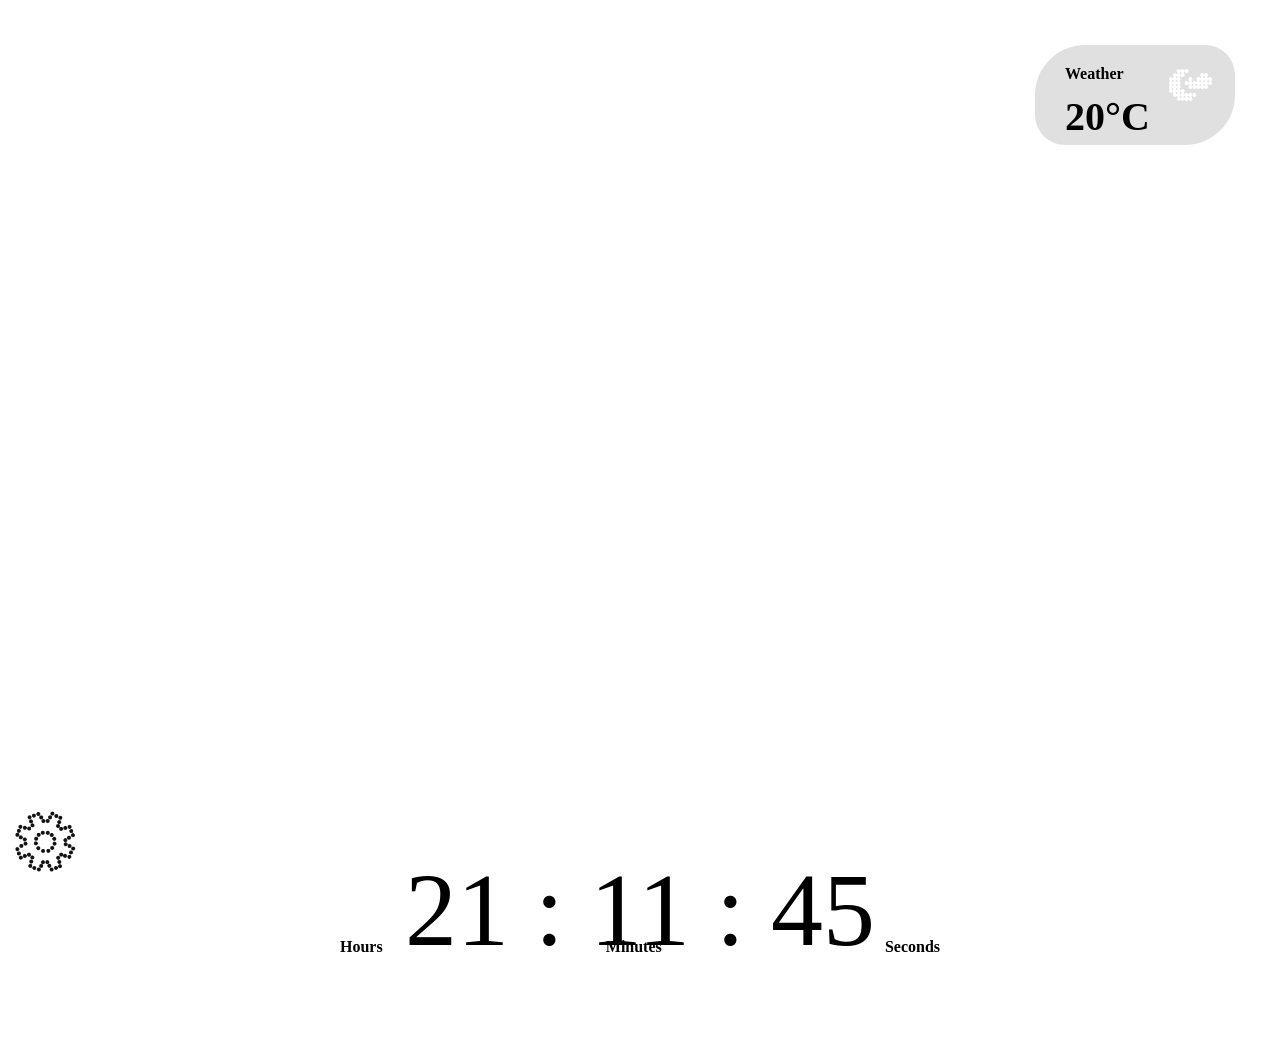
<file: index.html>
<!DOCTYPE html>
<html lang="en">
<head>
    <meta charset="UTF-8">
    <meta name="viewport" content="width=device-width, initial-scale=1.0">
    <title>my clock</title>
    <link rel="stylesheet" href="CSS/clock.css">
</head>
<body>
    <div class="container">
        <h1 id="time">
            <span id="hrs"></span> :
            <span id="mins">00</span> :
            <span id="secs">00</span>
        </h1>
        <div class="name">
            <h4 class="hour">Hours</h4>
            <h4 class="minutes">Minutes</h4>
            <h4 class="seconds">Seconds</h4>
        </div>
    </div>
    <div class="weather">
        <h4 id="weatherTitle">Weather</h4>
        <img src="assets/weather_night.png" id="weatherImg">
        <h1 id="temperature">20°C</h1>
    </div>
    <div id="pomodoro">
        <h1 id="timer">
            <div>
                <span id="timerMinutes" class="timerElements">25</span>
                <h4 class="name2">Minutes</h4>
            </div> :
            <div>
                <span id="timerSeconds" class="timerElements">00</span>
                <h4 class="name2">Seconds</h4>
            </div>
        </h1>
        <div id="controls2">
            <button id="start" onclick="updateTimer('start')" class="controlBtns2">Start</button>
            <button id="pause" onclick="updateTimer('pause')" class="controlBtns2">Pause</button>
            <img id="reset" src="assets/restart symbol(black).png" alt="" onclick="updateTimer('reset')">
            <img id="edit" src="assets/edit.png" alt="" onclick="menu()">
        </div>
    </div>
    <div class="option">
        <div class="pomodoroWrapper">
            <button id="theme" class="optionBtns" onclick="changeTheme()">Toggle Theme</button>
            <button id="change" class="optionBtns" onclick="goAway()">Pomodoro</button>
        </div>
        <img src="assets/settings.png" alt="" id="settings">
    </div>
    <div class="background">

    </div>
    <div id="editOptions">
        <div id="menu">
            <button id="forTime" class="menuBtn">Pomodoro</button>
        </div>
        <div id="menuInterface">
            <div id="forTimeInterface">
                <img src="assets/cross.png" alt="" id="cut" onclick="exitMenu()">
                <div id="timeEdit">
                    <div id="timeEditContainer">
                        <div>
                            <input type="number" id="userDefinedHrs" class="timeEditInput" value="00">
                            <h6 class="timeEditCaptions">Hrs</h6>
                        </div>
                        <div>
                            <input type="number" id="userDefinedMins" class="timeEditInput" value="25">
                            <h6 class="timeEditCaptions">Mins</h6>
                        </div>
                        <div>
                            <input type="number" id="userDefinedSecs" class="timeEditInput" value="00">
                            <h6 class="timeEditCaptions">Secs</h6>
                        </div>
                    </div>
                    <button id="update" onclick="updateValue()">Update</button>
                </div>
            </div>
        </div>
    </div>
    <script src="JS/clock.js"></script>
</body>
</html>
</file>
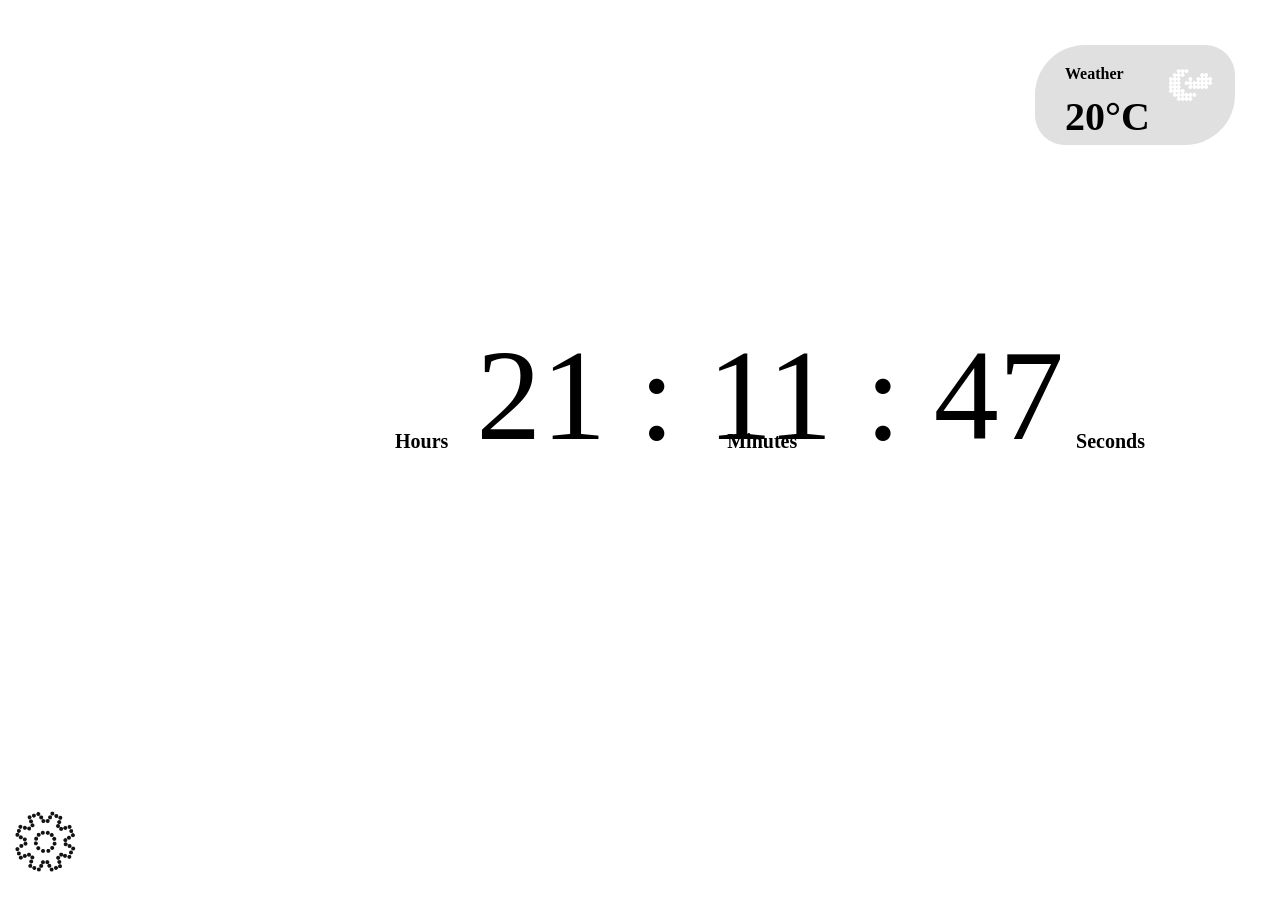
<file: clock.html>
<!DOCTYPE html>
<html lang="en">
<head>
    <meta charset="UTF-8">
    <meta name="viewport" content="width=device-width, initial-scale=1.0">
    <title>my clock</title>
    <link rel="stylesheet" href="clock.css">
</head>
<body>
    <div class="container">
        <h1 id="time">
            <span id="hrs"></span> :
            <span id="mins">00</span> :
            <span id="secs">00</span>
        </h1>
        <div class="name">
            <h4 class="hour">Hours</h4>
            <h4 class="minutes">Minutes</h4>
            <h4 class="seconds">Seconds</h4>
        </div>
    </div>
    <div class="weather">
        <h4 id="weatherTitle">Weather</h4>
        <img src="weather_night.png" id="weatherImg">
        <h1 id="temperature">20°C</h1>
    </div>
    <div id="pomodoro">
        <h1 id="timer">
            <span id="timerMinutes">25</span> :
            <span id="timerSeconds">00</span>
        </h1>
        <div class="name2">
            <h4 class="minutes">Minutes</h4>
            <h4 class="seconds">Seconds</h4>
        </div>
        <div id="controls2">
            <button id="start" onclick="updateTimer('start')" class="controlBtns2">Start</button>
            <button id="pause" onclick="updateTimer('pause')" class="controlBtns2">Pause</button>
            <img id="reset" src="restart symbol(black).png" alt="" onclick="updateTimer('reset')">
            <img id="edit" src="edit.png" alt="" onclick="menu()">
        </div>
    </div>
    <div class="option">
        <div class="pomodoroWrapper">
            <button id="theme" class="optionBtns" onclick="changeTheme()">Toggle Theme</button>
            <button id="change" class="optionBtns" onclick="goAway()">Pomodoro</button>
        </div>
        <img src="settings.png" alt="" id="settings">
    </div>
    <div class="background">

    </div>
    <div id="editOptions">
        <div id="menu">
            <button id="forTime" class="menuBtn">Pomodoro</button>
        </div>
        <div id="menuInterface">
            <div id="forTimeInterface">
                <img src="cross.png" alt="" id="cut" onclick="exitMenu()">
                <div id="timeEdit">
                    <div id="timeEditContainer">
                        <div>
                            <input type="number" id="userDefinedHrs" class="timeEditInput" value="00">
                            <h6 class="timeEditCaptions">Hrs</h6>
                        </div>
                        <div>
                            <input type="number" id="userDefinedMins" class="timeEditInput" value="25">
                            <h6 class="timeEditCaptions">Mins</h6>
                        </div>
                        <div>
                            <input type="number" id="userDefinedSecs" class="timeEditInput" value="00">
                            <h6 class="timeEditCaptions">Secs</h6>
                        </div>
                    </div>
                    <button id="update" onclick="updateValue()">Update</button>
                </div>
            </div>
        </div>
    </div>
    <script src="clock.js"></script>
</body>
</html>
</file>
<file: CSS/clock.css>
body {
    /* background: #000000; */
    /* background: linear-gradient(180deg, rgba(0, 0, 0, 1) 0%, rgba(255, 255, 255, 1) 100%); */
    background-color: white;
    min-height: 99vh;
    max-height: 99vh;
    align-items: center;
    font-family: "LED Counter 7";
    transition: all 0.6s ease-in-out;
    color: black;
}
.container {
    /* border: 2px solid  black; */
    position: absolute;
    top : 100%;
    left :50%;
    transform: translate(-50%, -50%) scale(0.8);
    height: 250px;
    width: 1000px;
    margin-top: 50px;
    transition: all 0.8s cubic-bezier(0.25, 1, 0.5, 1);
}

.container.show{
    height : 100px;
    width : 500px;
    top : 89%;
    left :50%;
    transform: translate(-50%, -50%) scale(1);
    transition: all 0.8s cubic-bezier(0.25, 1, 0.5, 1);
}
#time {
    font-family: "LED Counter 7";
    font-weight: normal;
    font-size: 130px;
    height: 110px;
    text-align: center;
    margin: auto;
    /* border: 1px solid blue; */
    transition: all 0.8s cubic-bezier(0.25, 1, 0.5, 1);
}
#time.show {
    font-size: 50px;
    height: 50px;
    transition: all 0.8s cubic-bezier(0.25, 1, 0.5, 1);
}
.name {
    display: flex;
    flex-direction: row;
    justify-content: space-between;
    width: 750px; 
    margin: auto;
    font-family: "LED Counter 7";
    font-size: 20px;
    /* border: 2px solid red; */
    transition: all 0.8s cubic-bezier(0.25, 1, 0.5, 1);;
}
.name.show{
    width: 300px;
    height:30px;
    font-size:  15px;
    margin-right:  auto;
    margin-left: auto;
    transition: all 0.8s cubic-bezier(0.25, 1, 0.5, 1);
}


.weather {
    height: 100px;
    width: 200px;
    background-color: #E0E0E0;
    position: absolute;
    /* border: 1px solid red; */
    top: 5vh;
    color: black;
    right: 5vh;
    border-top-left-radius: 50px;
    border-bottom-right-radius: 50px;
    border-top-right-radius: 30px;
    border-bottom-left-radius: 30px;
    transition: all 0.5s ease-in-out, bottom 0.5s ease-in-out;
}
#weatherTitle {
    margin-left: 30px;
    margin-bottom: 0px;
    margin-top: 20px;
    transition: all 0.3s ease-in-out;
}
#weatherImg  {
    width: 50px;
    position: absolute;
    top:20px;
    right: 20px;
    object-fit: cover;
    object-position: center;
}
#temperature {
    margin-left: 30px;
    margin-top: 10px;
    font-size: 40px;
    transition: all 0.3s ease-in-out;
}

h4{
    margin-top: 0px;
}

#pomodoro {
    position: absolute;
    display: flex;
    flex-direction: column;
    align-items: center;
    top: 50%;
    left: 50%;
    transform: translate(-50%, -50%) scale(0.8);
    width: 500px;
    height: 30vh;
    opacity: 0;
    pointer-events: none;
    transition: all 0.3s ease-in-out;
    border: 1px solid red;
}
#pomodoro.show {
    opacity: 1;
    transform: translate(-50%, -50%) scale(1);
    transition: all 1s ease-in-out;
    pointer-events: auto;
}

#controls2 {
    border: 1px solid red;
    width: 45vh;
    display: flex;
    justify-content: space-evenly;
    align-items: center;
}
#timer {
    font-family: "LED Counter 7";
    font-weight: normal;
    font-size: 15vh;
    height: 15vh;
    width: 100%;
    text-align: center;
    display: flex;
    justify-content: space-evenly;
    margin: auto;
    border: 1px solid blue;
    transition: all 0.6s ease-in-out;
}
.timerElements {
    height: 100%;
    border: 1px solid green;
}
.name2 {
    display: flex;
    flex-direction: row;
    justify-content: space-evenly;
    width: 100%; 
    gap: 10vh;
    font-family: "LED Counter 7";
    font-size: 20px;
    border: 2px solid red;
    transition: all 0.6s ease-in-out;
}
.controlBtns {
    height: 7vh;
    width: 14vh;
    border-radius: 25vh;
    background-color: black;
    color:white;
    font-family: 'LED Counter 7';
    font-size: 2vh;

}
.controlBtns2 {
    height: 7vh;
    width: 14vh;
    border-radius: 25vh;
    border: 2px solid black;
    background-color: white;
    color:black;
    font-family: 'LED Counter 7';
    font-size: 3vh;
    transition: all 0.6s ease-in-out;
}
#reset {
    width: 7vh;
    height: 6.4vh;
    /* border: 1px solid red; */
}
#reset:hover {
    cursor: pointer;
    transform: rotate(10deg);
    transition: all 0.3s ease-in-out;
}
#reset.rotate360 {
    transform: rotate(360deg);
    transition: all 0.6s ease-in; 
}
#edit {
    width: 7vh;
    height: 6.4vh;
    /* border: 1px solid red; */
}
#edit:hover {
    cursor: pointer;
    transform: rotate(10deg);
    transition: all 0.3s ease-in-out;
}
#edit.rotate360 {
    transform: rotate(360deg);
    transition: all 0.6s ease-in; 
}
.controlBtns:hover {
    scale: 1.05;
    transition: 0.3s ease-in-out;
    cursor:pointer;
}
.controlBtns2:hover {
    scale: 1.05;
    transition: 0.3s ease-in-out;
    cursor:pointer;
}
.controls {
    display: flex;
    flex-direction: column;
    justify-content: space-evenly;
    width: 16vh;
    height: 15vh;
    /* border: 1px solid green; */
    opacity: 0;
    pointer-events: none;
    transform: translateY(50px);
    transition: all 0.8s ease-in-out;
}
.controls.show {
    opacity: 1;
    transform: translateY(0px);
    pointer-events: auto;
}
#settings {
    height: 8vh;
    transform: rotate(0deg);
    transition: all 0.3s ease-in-out;
}
#settings:hover {
    cursor: pointer;
    transform: rotate(10deg);
}
.pomodoroWrapper {
    border: 2px solid black;
    border-radius: 2vh;
    width: 30vh;
    /* height: 20vh; */
    display: flex;
    flex-direction: column;
    opacity: 0;
    transition: all 0.5s ease-in-out;
}
.pomodoroWrapper.show {
    opacity: 1;
}
.option {
    height: 20vh;
    width: 35vh;
    /* border: 1px solid blueviolet; */
    position: absolute;
    bottom: 1vh;
    left: 1vh;
}

.optionBtns  {
    height: 5vh;
    text-align: left;
    padding-left: 2vh;
    font-family: "LED Counter 7";
    font-weight: bold;
    background: none;
    border: NONE;
    transition: all 0.5s ease-in-out;
}
.optionBtns:hover {
    cursor: pointer;
}

#editOptions {
    position: fixed;
    top: 50%;
    left: 50%;
    transform: translate(-50%, -50%);
    height: 30vh;
    width: 50vh;
    border: 1px solid black;
    border-radius: 10px;
    background-color: white;
    display: flex;
    overflow: hidden;
    box-shadow: 5px 5px 20px 5px black;
    opacity: 0;
    pointer-events: none;
    transition: all 0.5s ease-in-out;
}
#editOptions.show {
    opacity: 1;
    pointer-events: all;
}

.background {
    height: 100vh;
    width: 100vw;
    /* border: 5px solid red; */
    backdrop-filter: blur(5px);
    opacity: 0;
    pointer-events: none;
    transition: all 0.3s ease-in-out;
}
.background.show {
    opacity: 1;
    pointer-events: all;
}
#menu {
    width: 30%;
    background-color: black;
    color: white;
    /* border:1px solid red; */
}
#menuInterface {
    width: 70%;
    background-color: rgb(68, 68, 68);
    /* border:1px solid red; */
}
#forTime{
    background-color: black;
    border: none;
}
.menuBtn {
    color: white;
    font-family: "LED Counter 7";
    font-size: 2vh;
    padding-top: 2vh;
    padding-left: 2vh;
}
.menuBtn:hover {
    cursor: pointer;
    
}
#forTimeInterface {
    height: 100%;
    width: 100%;
    background-color: none;
}
#timeEdit{
    display: flex;
    flex-direction: column;
    align-items: center;
    width: 70%;
    height: 40%;
    margin-top: 2vh;
    margin-left: 2vh;
    /* border: 1px solid red; */
}
.timeEditInput {
    width: 50px;
    height: 20px;
    border: 1px solid black;
    border-radius: 5px;
    text-align: right;
    font-size: medium;
}
.timeEditCaptions{
    text-align: center;
    width: 40px;
    margin-top: 2px;
    margin-left: 7px;
    color: white;
    font-weight: normal;
    font-size: 15px;
    /* border: 1px solid lime; */
}
#update {
    border: 1px solid black;
    background-color: black;
    border-radius: 20px;
    height: 30px;
    width: 100px;
    color: white;
    font-family: "LED Counter 7";
}
#update {
    cursor: pointer;
}
#cut {
    position: absolute;
    height: 3vh;
    top: 1vh;
    right: 1vh;
    cursor: pointer;
}
#timeEditContainer {
    display: flex;
    justify-content: space-around;
    height: 7vh;
    width: 100%;
    /* border: 1px solid blue; */
}
</file>
<file: clock.css>
body {
    /* background: #000000; */
    /* background: linear-gradient(180deg, rgba(0, 0, 0, 1) 0%, rgba(255, 255, 255, 1) 100%); */
    background-color: white;
    min-height: 100vh;
    max-height: 100vh;
    align-items: center;
    font-family: "LED Counter 7";
    transition: all 0.6s ease-in-out;
    color: black;
}
.container {
    /* border: 2px solid  black; */
    position: absolute;
    top: 30vh;
    left: 30vh;
    height: 250px;
    width: 1000px;
    margin-top: 50px;
    transition: all 0.8s cubic-bezier(0.25, 1, 0.5, 1);
}

.container.show{
    height : 100px;
    width : 500px;
    top : 80vh;
    left :60vh;
    transition: all 0.8s cubic-bezier(0.25, 1, 0.5, 1);
}
#time {
    font-family: "LED Counter 7";
    font-weight: normal;
    font-size: 130px;
    height: 110px;
    text-align: center;
    margin: auto;
    /* border: 1px solid blue; */
    transition: all 0.8s cubic-bezier(0.25, 1, 0.5, 1);
}
#time.show {
    font-size: 50px;
    height: 50px;
    transition: all 0.8s cubic-bezier(0.25, 1, 0.5, 1);
}
.name {
    display: flex;
    flex-direction: row;
    justify-content: space-between;
    width: 750px; 
    margin: auto;
    font-family: "LED Counter 7";
    font-size: 20px;
    /* border: 2px solid red; */
    transition: all 0.8s cubic-bezier(0.25, 1, 0.5, 1);;
}
.name.show{
    width: 300px;
    height:30px;
    font-size:  15px;
    margin-right:  auto;
    margin-left: auto;
    transition: all 0.8s cubic-bezier(0.25, 1, 0.5, 1);
}


.weather {
    height: 100px;
    width: 200px;
    background-color: #E0E0E0;
    position: absolute;
    /* border: 1px solid red; */
    top: 5vh;
    color: black;
    right: 5vh;
    border-top-left-radius: 50px;
    border-bottom-right-radius: 50px;
    border-top-right-radius: 30px;
    border-bottom-left-radius: 30px;
    transition: all 0.5s ease-in-out, bottom 0.5s ease-in-out;
}
#weatherTitle {
    margin-left: 30px;
    margin-bottom: 0px;
    margin-top: 20px;
    transition: all 0.3s ease-in-out;
}
#weatherImg  {
    width: 50px;
    position: absolute;
    top:20px;
    right: 20px;
    object-fit: cover;
    object-position: center;
}
#temperature {
    margin-left: 30px;
    margin-top: 10px;
    font-size: 40px;
    transition: all 0.3s ease-in-out;
}

h4{
    margin-top: 0px;
}

#pomodoro {
    position: absolute;
    display: flex;
    flex-direction: column;
    align-items: center;
    top: 40vh;
    left: 49vh;
    margin: auto;
    width: 700px;
    height: 30vh;
    opacity: 0;
    transform: scale(0.8);
    pointer-events: none;
    transition: all 0.3s ease-in-out;
    /* border: 1px solid red; */
}
#pomodoro.show {
    opacity: 1;
    transform: scale(1);
    transition: all 1s ease-in-out;
    pointer-events: auto;
}

#controls2 {
    /* border: 1px solid red; */
    width: 45vh;
    display: flex;
    justify-content: space-evenly;
    align-items: center;
}
#timer {
    font-family: "LED Counter 7";
    font-weight: normal;
    font-size: 130px;
    height: 110px;
    text-align: center;
    margin: auto;
    /* border: 1px solid blue; */
    transition: all 0.6s ease-in-out;
}
.name2 {
    display: flex;
    flex-direction: row;
    justify-content: space-evenly;
    width: 700px; 
    gap: 140px;
    font-family: "LED Counter 7";
    font-size: 20px;
    /* border: 2px solid red; */
    transition: all 0.6s ease-in-out;
}
.controlBtns {
    height: 7vh;
    width: 14vh;
    border-radius: 25vh;
    background-color: black;
    color:white;
    font-family: 'LED Counter 7';
    font-size: 2vh;

}
.controlBtns2 {
    height: 7vh;
    width: 14vh;
    border-radius: 25vh;
    border: 2px solid black;
    background-color: white;
    color:black;
    font-family: 'LED Counter 7';
    font-size: 3vh;
    transition: all 0.6s ease-in-out;
}
#reset {
    width: 7vh;
    height: 6.4vh;
    /* border: 1px solid red; */
}
#reset:hover {
    cursor: pointer;
    transform: rotate(10deg);
    transition: all 0.3s ease-in-out;
}
#reset.rotate360 {
    transform: rotate(360deg);
    transition: all 0.6s ease-in; 
}
#edit {
    width: 7vh;
    height: 6.4vh;
    /* border: 1px solid red; */
}
#edit:hover {
    cursor: pointer;
    transform: rotate(10deg);
    transition: all 0.3s ease-in-out;
}
#edit.rotate360 {
    transform: rotate(360deg);
    transition: all 0.6s ease-in; 
}
.controlBtns:hover {
    scale: 1.05;
    transition: 0.3s ease-in-out;
    cursor:pointer;
}
.controlBtns2:hover {
    scale: 1.05;
    transition: 0.3s ease-in-out;
    cursor:pointer;
}
.controls {
    display: flex;
    flex-direction: column;
    justify-content: space-evenly;
    width: 16vh;
    height: 15vh;
    /* border: 1px solid green; */
    opacity: 0;
    pointer-events: none;
    transform: translateY(50px);
    transition: all 0.8s ease-in-out;
}
.controls.show {
    opacity: 1;
    transform: translateY(0px);
    pointer-events: auto;
}
#settings {
    height: 8vh;
    transform: rotate(0deg);
    transition: all 0.3s ease-in-out;
}
#settings:hover {
    cursor: pointer;
    transform: rotate(10deg);
}
.pomodoroWrapper {
    border: 2px solid black;
    border-radius: 2vh;
    width: 30vh;
    /* height: 20vh; */
    display: flex;
    flex-direction: column;
    opacity: 0;
    transition: all 0.5s ease-in-out;
}
.pomodoroWrapper.show {
    opacity: 1;
}
.option {
    height: 20vh;
    width: 35vh;
    /* border: 1px solid blueviolet; */
    position: absolute;
    bottom: 1vh;
    left: 1vh;
}

.optionBtns  {
    height: 5vh;
    text-align: left;
    padding-left: 2vh;
    font-family: "LED Counter 7";
    font-weight: bold;
    background: none;
    border: NONE;
    transition: all 0.5s ease-in-out;
}
.optionBtns:hover {
    cursor: pointer;
}

#editOptions {
    position: fixed;
    top: 50%;
    left: 50%;
    transform: translate(-50%, -50%);
    height: 30vh;
    width: 50vh;
    border: 1px solid black;
    border-radius: 10px;
    background-color: white;
    display: flex;
    overflow: hidden;
    box-shadow: 5px 5px 20px 5px black;
    opacity: 0;
    pointer-events: none;
    transition: all 0.5s ease-in-out;
}
#editOptions.show {
    opacity: 1;
    pointer-events: all;
}

.background {
    height: 100vh;
    width: 100vw;
    /* border: 5px solid red; */
    backdrop-filter: blur(5px);
    opacity: 0;
    pointer-events: none;
    transition: all 0.3s ease-in-out;
}
.background.show {
    opacity: 1;
    pointer-events: all;
}
#menu {
    width: 30%;
    background-color: black;
    color: white;
    /* border:1px solid red; */
}
#menuInterface {
    width: 70%;
    background-color: rgb(68, 68, 68);
    /* border:1px solid red; */
}
#forTime{
    background-color: black;
    border: none;
}
.menuBtn {
    color: white;
    font-family: "LED Counter 7";
    font-size: 2vh;
    padding-top: 2vh;
    padding-left: 2vh;
}
.menuBtn:hover {
    cursor: pointer;
    
}
#forTimeInterface {
    height: 100%;
    width: 100%;
    background-color: none;
}
#timeEdit{
    display: flex;
    flex-direction: column;
    align-items: center;
    width: 70%;
    height: 40%;
    margin-top: 2vh;
    margin-left: 2vh;
    /* border: 1px solid red; */
}
.timeEditInput {
    width: 50px;
    height: 20px;
    border: 1px solid black;
    border-radius: 5px;
    text-align: right;
    font-size: medium;
}
.timeEditCaptions{
    text-align: center;
    width: 40px;
    margin-top: 2px;
    margin-left: 7px;
    color: white;
    font-weight: normal;
    font-size: 15px;
    /* border: 1px solid lime; */
}
#update {
    border: 1px solid black;
    background-color: black;
    border-radius: 20px;
    height: 30px;
    width: 100px;
    color: white;
    font-family: "LED Counter 7";
}
#update {
    cursor: pointer;
}
#cut {
    position: absolute;
    height: 3vh;
    top: 1vh;
    right: 1vh;
    cursor: pointer;
}
#timeEditContainer {
    display: flex;
    justify-content: space-around;
    height: 7vh;
    width: 100%;
    /* border: 1px solid blue; */
}
</file>
